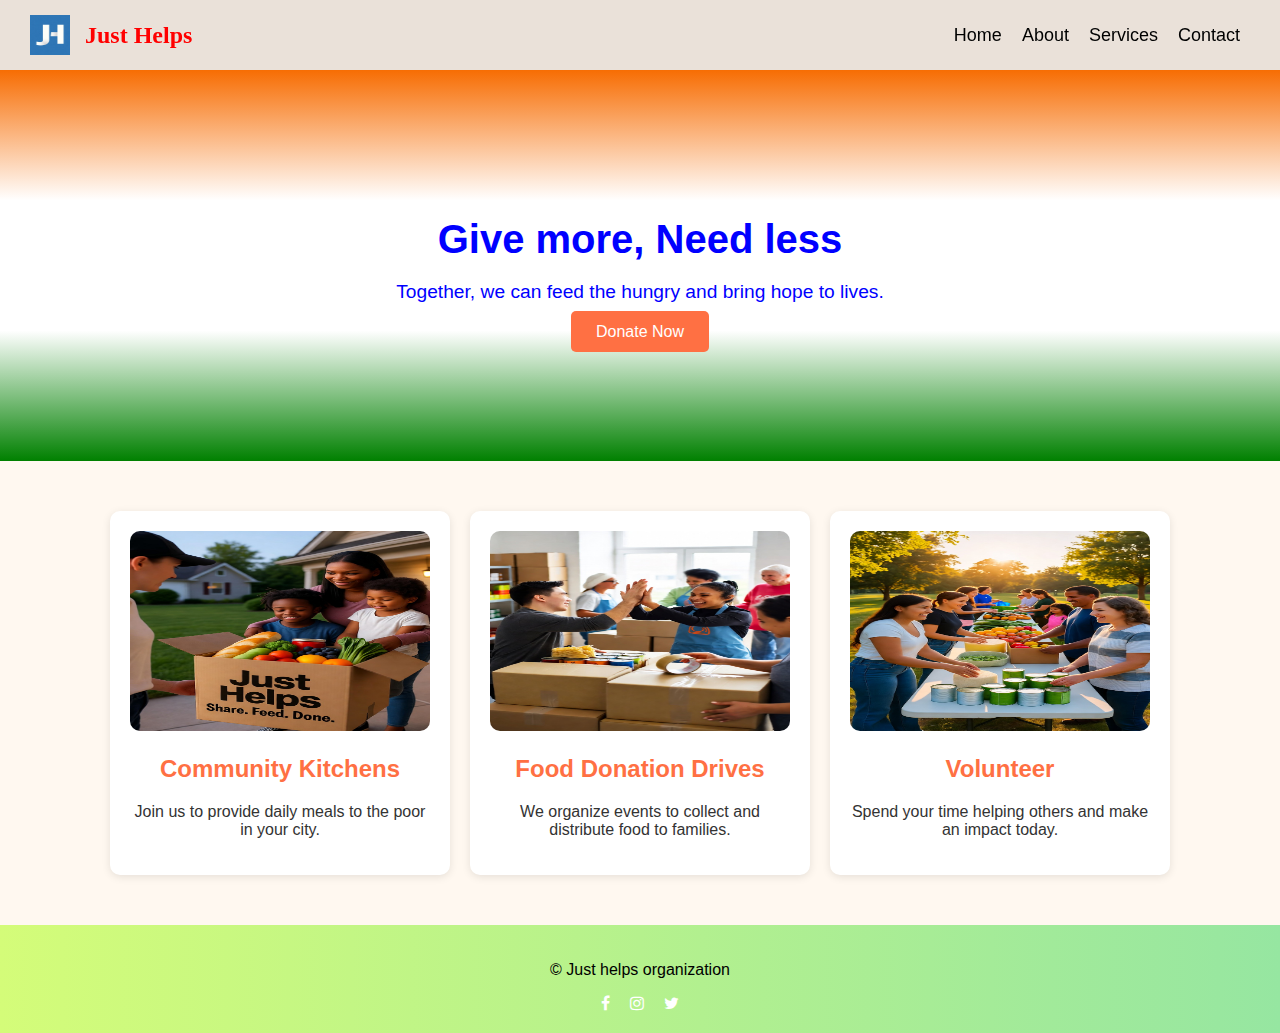
<file: index.html>
<!DOCTYPE html>
<html lang="en">
<head>
  <meta charset="UTF-8">
  <meta name="viewport" content="width=device-width, initial-scale=1.0">
  <title>justhelps.in</title>
  <link rel="stylesheet" href="style.css">
  <link rel="stylesheet" href="https://cdnjs.cloudflare.com/ajax/libs/font-awesome/4.7.0/css/font-awesome.min.css">
</head>
<body>
  <header class="header">
    <div class="logo">
  <img src="images/loogo.jpeg" alt="HelpFeed Logo">
  <span>Just Helps</span>
</div>
    <nav class="nav">
      <a href="index.html">Home</a>
      <a href="about.html">About</a>
      <a href="services.html">Services</a>
      <a href="contact.html">Contact</a>
    </nav>
  </header>

  <section class="background">
    <div class="tagline">
      <h1>Give more, Need less</h1>
      <p>Together, we can feed the hungry and bring hope to lives.</p>
      <a href="services.html" class="button">Donate Now</a>
    </div>
  </section>

  <main>
    <section class="highlights">
      <div class="card">
        <img src="images/help3 (3).jpeg" alt="Community Kitchen">
        <h2>Community Kitchens</h2>
        <p>Join us to provide daily meals to the poor in your city.</p>
      </div>

      <div class="card">
        <img src="images/help3 (2).jpeg" alt="Food Donation Drive">
        <h2>Food Donation Drives</h2>
        <p>We organize events to collect and distribute food to families.</p>
      </div>

      <div class="card">
        <img src="images/help3 (1).jpeg" alt="Volunteer">
        <h2>Volunteer</h2>
        <p>Spend your time helping others and make an impact today.</p>
      </div>
    </section>
  </main>

  <footer class="footer">
    <p>&copy Just helps organization </p>
    <div class="social">
      <a href="#" class="fa fa-facebook"></a>
      <a href="#" class="fa fa-instagram"></a>
      <a href="#" class="fa fa-twitter"></a>
    </div>
  </footer>
</body>
</html>
</file>
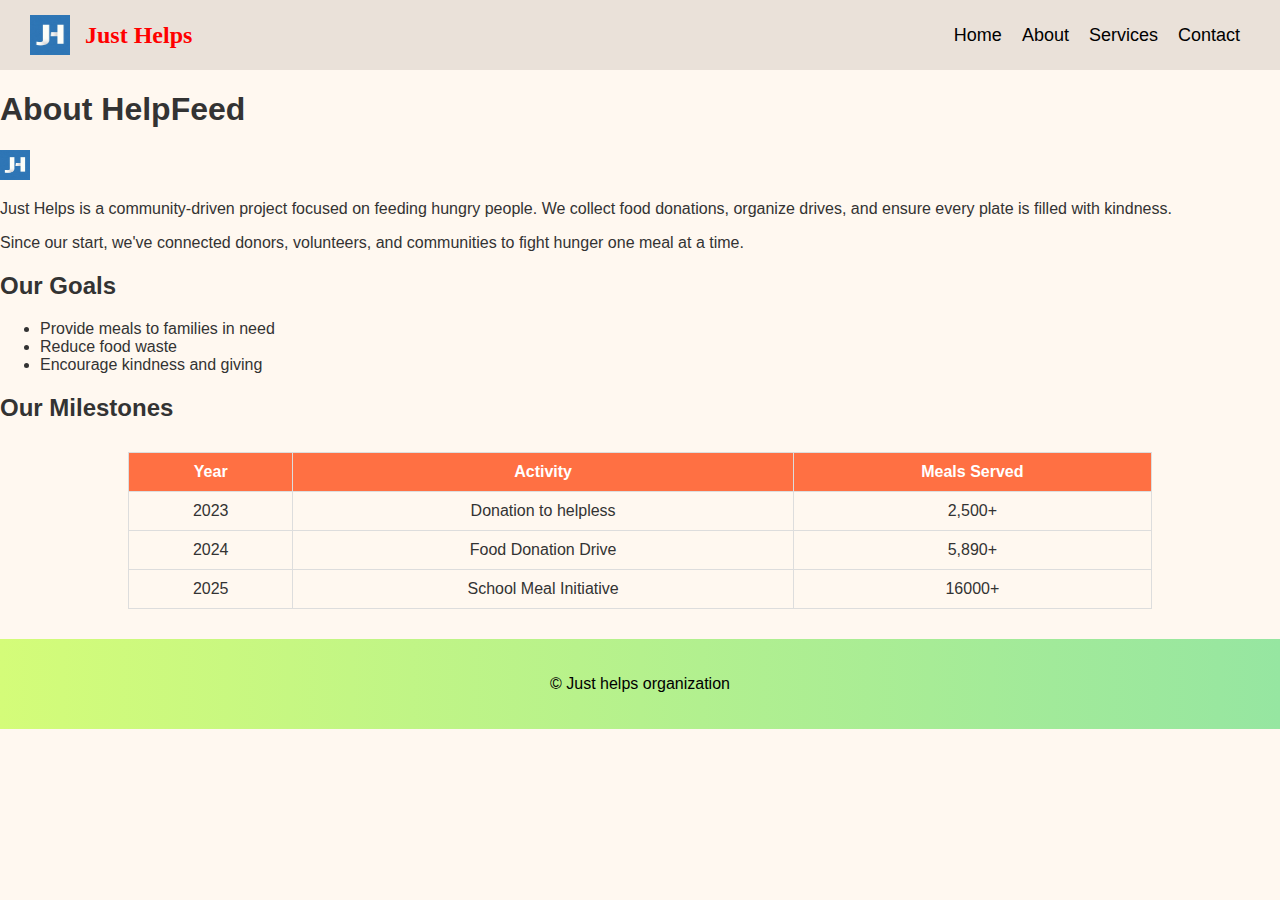
<file: about.html>
<!DOCTYPE html>
<html lang="en">
<head>
  <meta charset="UTF-8">
  <meta name="viewport" content="width=device-width, initial-scale=1.0">
  <title>About | HelpFeed</title>
  <link rel="stylesheet" href="style.css">
</head>
<body>
  <header class="header">
      <div class="logo">
  <img src="images/loogo.jpeg" alt="HelpFeed Logo">
  <span>Just Helps</span>
  </div>
    <nav class="nav">
      <a href="index.html">Home</a>
      <a href="about.html">About</a>
      <a href="services.html">Services</a>
      <a href="contact.html">Contact</a>
    </nav>
  </header>

  <main class="about-page">
    <h1>About HelpFeed</h1>
    <img style="height: 30px; width:30px" src="images/loogo.jpeg" alt="Helping Hands">
    <p>Just Helps is a community-driven project focused on feeding hungry people. We collect food donations, organize drives, and ensure every plate is filled with kindness.</p>
    <p>Since our start, we've connected donors, volunteers, and communities to fight hunger one meal at a time.</p>

    <h2>Our Goals</h2>
    <ul>
      <li>Provide meals to families in need</li>
      <li>Reduce food waste</li>
      <li>Encourage kindness and giving</li>
    </ul>

    <h2>Our Milestones</h2>
    <table>
      <tr>
        <th>Year</th>
        <th>Activity</th>
        <th>Meals Served</th>
      </tr>
      <tr>
        <td>2023</td>
        <td>Donation to helpless</td>
        <td>2,500+</td>
      </tr>
      <tr>
        <td>2024</td>
        <td>Food Donation Drive</td>
        <td>5,890+</td>
      </tr>
      <tr>
        <td>2025</td>
        <td>School Meal Initiative</td>
        <td>16000+</td>
      </tr>
    </table>
  </main>

  <footer class="footer">
    <p>&copy Just helps organization </p>
  </footer>
</body>
</html>
</file>
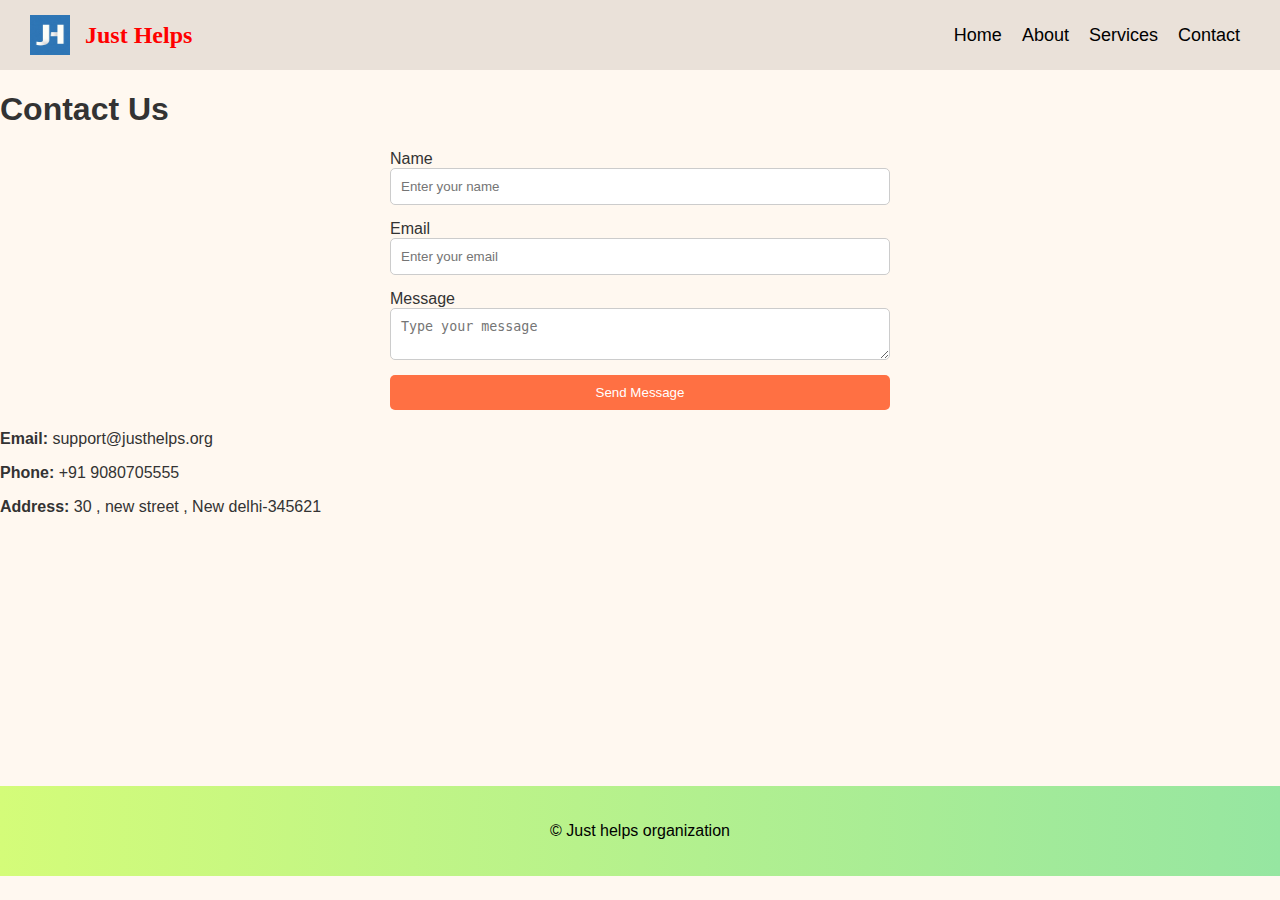
<file: contact.html>
<!DOCTYPE html>
<html lang="en">
<head>
  <meta charset="UTF-8">
  <meta name="viewport" content="width=device-width, initial-scale=1.0">
  <title>Contact | HelpFeed</title>
  <link rel="stylesheet" href="style.css">
</head>
<body>
  <header class="header">
    <div class="logo">
  <img src="images/loogo.jpeg" alt="HelpFeed Logo">
  <span>Just Helps</span>
    </div>
    <nav class="nav">
      <a href="index.html">Home</a>
      <a href="about.html">About</a>
      <a href="services.html">Services</a>
      <a href="contact.html">Contact</a>
    </nav>
  </header>
  <main class="contact-page">
    <h1 class="contact">Contact Us</h1>
    <form class="contact-form">
      <label for="name">Name</label>
      <input type="text" id="name" placeholder="Enter your name" required>

      <label for="email">Email</label>
      <input type="email" id="email" placeholder="Enter your email" required>

      <label for="message">Message</label>
      <textarea id="message" placeholder="Type your message" required></textarea>

      <button type="submit" class="click-button">Send Message</button>
    </form>

    <div class="contact-info">
      <p><strong>Email:</strong> support@justhelps.org</p>
      <p><strong>Phone:</strong> +91 9080705555</p>
      <p><strong>Address:</strong> 30 , new street , New delhi-345621</p>
      <iframe src="https://www.google.com/maps/embed?pb=!1m18!1m12!1m3!1d14751658.099587329!2d56.43615983468447!3d25.48906593405134!2m3!1f0!2f0!3f0!3m2!1i1024!2i768!4f13.1!3m3!1m2!1s0xae91b3101f8fc643%3A0xeb34f5aa03a5f7c4!2sJUST%20HELP%20ME%20FOUNDATION!5e0!3m2!1sen!2sin!4v1762172746193!5m2!1sen!2sin" width="300" height="250" style="border:0;" allowfullscreen="" loading="lazy" referrerpolicy="no-referrer-when-downgrade"></iframe>
    </div>
  </main>

  <footer class="footer">
    <p>&copy Just helps organization </p>
  </footer>
</body>
</html>
</file>
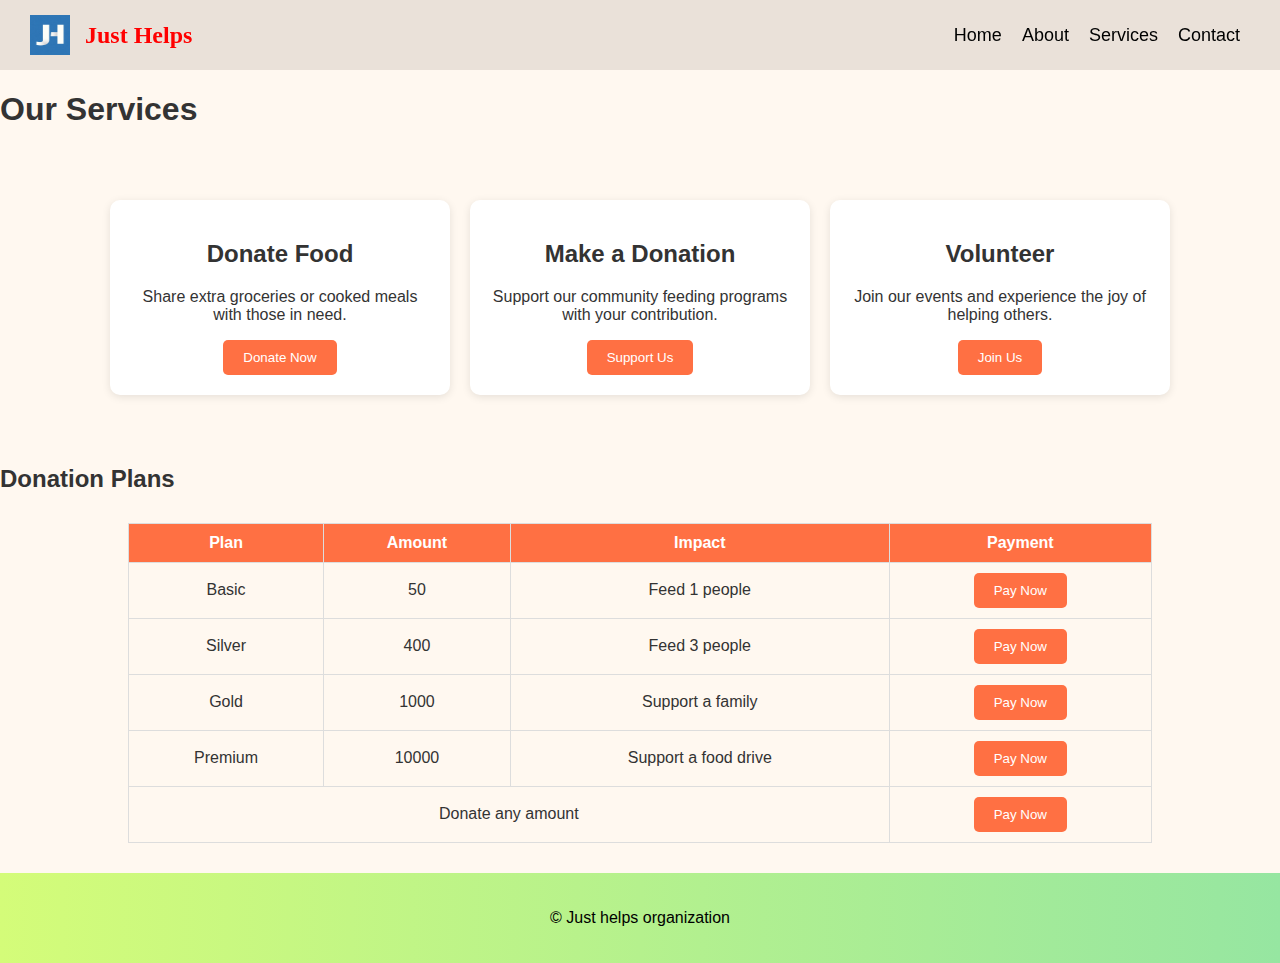
<file: services.html>
<!DOCTYPE html>
<html lang="en">
<head>
  <meta charset="UTF-8">
  <meta name="viewport" content="width=device-width, initial-scale=1.0">
  <title>Services</title>
  <link rel="stylesheet" href="style.css">
</head>
<body>
  <header class="header">
    <div class="logo">
  <img src="images/loogo.jpeg" alt="HelpFeed Logo">
  <span>Just Helps</span>
    </div>
    <nav class="nav">
      <a href="index.html">Home</a>
      <a href="about.html">About</a>
      <a href="services.html">Services</a>
      <a href="contact.html">Contact</a>
    </nav>
  </header>

  <main class="services-page">
    <h1>Our Services</h1>
    <section class="service-cards">
      <div class="service-box">
        <h2>Donate Food</h2>
        <p>Share extra groceries or cooked meals with those in need.</p>
        <button class="click-button">Donate Now</button>
      </div>
      <div class="service-box">
        <h2>Make a Donation</h2>
        <p>Support our community feeding programs with your contribution.</p>
        <button class="click-button">Support Us</button>
      </div>
      <div class="service-box">
        <h2>Volunteer</h2>
        <p>Join our events and experience the joy of helping others.</p>
        <button class="click-button">Join Us</button>
      </div>
    </section>

    <h2>Donation Plans</h2>
    <table class="price-table">
      <tr>
        <th>Plan</th>
        <th>Amount</th>
        <th>Impact</th>
        <th>Payment</th>
      </tr>
      <tr>
        <td>Basic</td>
        <td>50</td>
        <td>Feed 1 people</td>
        <td><button class="click-button">Pay Now</button></td>
      </tr>
      <tr>
        <td>Silver</td>
        <td>400</td>
        <td>Feed 3 people</td>
        <td><button class="click-button">Pay Now</button></td>
      </tr>
      <tr>
        <td>Gold</td>
        <td>1000</td>
        <td>Support a family</td>
        <td><button class="click-button">Pay Now</button></td>
      </tr>
      <tr>
        <td>
          Premium
        </td>
        <td>10000</td>
        <td>Support a food drive</td>
        <td><button class="click-button">Pay Now</button></td>
      </tr>
      <tr>
        <td colspan="3">Donate any amount</td>
        <td><button class="click-button">Pay Now</button></td>

      </tr>
    </table>
  </main>

  <footer class="footer">
    <p>&copy Just helps organization </p>
  </footer>
</body>
</html>
</file>
<file: style.css>
body {
  font-family: Arial, sans-serif;
  margin: 0;
  background-color: #fff8f0;
  color: #333;
}

.header {
  background: rgba(47,30,20,0.1);
  color: red;
  display: flex;
  justify-content: space-between;
  align-items: center;
  padding: 15px 30px;
  position: sticky;
  top: 0;
  flex-wrap: wrap;
}

.logo img {
  height: 40px;
  width: 40px;
  margin-right: 15px;
}

.logo {
  font-size: 24px;
  font-weight: bold;
  font-family: Cambria, Cochin, Georgia, Times, 'Times New Roman', serif;
  display: flex;
  align-items: center;
}

.nav {
  display: flex;
  flex-wrap: wrap;
}

.nav a {
  color: black;
  text-decoration: none;
  margin: 0 10px;
  font-size: large;
}

.nav a:hover {
  text-decoration: underline;
}

.background {
  background: linear-gradient(to bottom, rgb(247, 109, 3), white, white, green);
  text-align: center;
  color: blue;
  padding: 120px 20px;
}

.tagline h1 {
  font-size: 2.5em;
  margin-bottom: 10px;
}

.tagline p {
  font-size: 1.2em;
  margin-bottom: 20px;
}

.button {
  background-color: #ff7043;
  color: white;
  padding: 12px 25px;
  text-decoration: none;
  border-radius: 5px;
  transition: background 0.3s;
}

.button:hover {
  background-color: #ff5722;
}

.highlights {
  display: flex;
  justify-content: center;
  gap: 20px;
  padding: 50px;
  flex-wrap: wrap;
}

.card {
  background: white;
  border-radius: 10px;
  box-shadow: 0 2px 8px rgba(0,0,0,0.1);
  padding: 20px;
  width: 300px;
  text-align: center;
}

.card img {
  width: 100%;
  border-radius: 10px;
  height: 200px;
}

.card h2 {
  color: #ff7043;
}

.service-cards {
  display: flex;
  justify-content: center;
  gap: 20px;
  padding: 50px;
  flex-wrap: wrap;
}

.service-box {
  background: white;
  border-radius: 10px;
  box-shadow: 0 2px 8px rgba(0,0,0,0.1);
  padding: 20px;
  width: 300px;
  text-align: center;
  transition: transform 0.3s;
}

.service-box:hover {
  transform: scale(1.03);
}

.click-button {
  background-color: #ff7043;
  color: white;
  border: none;
  padding: 10px 20px;
  border-radius: 5px;
  cursor: pointer;
}

.click-button:hover {
  background-color: #ff5722;
}


table {
  width: 80%;
  margin: 30px auto;
  border-collapse: collapse;
}

th, td {
  border: 1px solid #ddd;
  padding: 10px;
  text-align: center;
}

th {
  background: #ff7043;
  color: white;
}


.contact-form {
  display: flex;
  flex-direction: column;
  width: 80%;
  max-width: 500px;
  margin: 20px auto;
}

.contact-form input,
.contact-form textarea {
  margin-bottom: 15px;
  padding: 10px;
  border-radius: 5px;
  border: 1px solid #ccc;
}

.contact-form input:focus,
.contact-form textarea:focus {
  border-color: #ff7043;
}


.footer {
  background: linear-gradient(to right, #d4fc79, #96e6a1);
  color: black;
  text-align: center;
  padding: 20px;
}

.social a {
  color: white;
  margin: 0 8px;
  text-decoration: none;
}

.social a:hover {
  text-decoration: underline;
}

.contact {
  font-family: 'Gill Sans', 'Gill Sans MT', Calibri, 'Trebuchet MS', sans-serif;
}

@media (max-width: 992px) {
  .highlights,
  .service-cards {
    justify-content: center;
    gap: 15px;
  }

  .card,
  .service-box {
    width: 45%;
  }

  .background {
    padding: 100px 15px;
  }

  .tagline h1 {
    font-size: 2em;
  }

  .tagline p {
    font-size: 1em;
  }

  .nav a {
    margin: 0 8px;
    font-size: medium;
  }
}

@media (max-width: 768px) {

  .nav {
    display: flex;
    flex-wrap: nowrap;      
    overflow-x: auto;        
    -webkit-overflow-scrolling: touch; 
  }

  .nav a {
    flex: 0 0 auto;         
    padding: 10px 15px;      
    font-size: 16px;         
  }


  .nav::-webkit-scrollbar {
    display: none;
  }
  .nav {
    -ms-overflow-style: none;  
    scrollbar-width: none;     
  }

  main, .background, .highlights, .service-cards {
    padding-top: 70px;
  }
}
</file>
